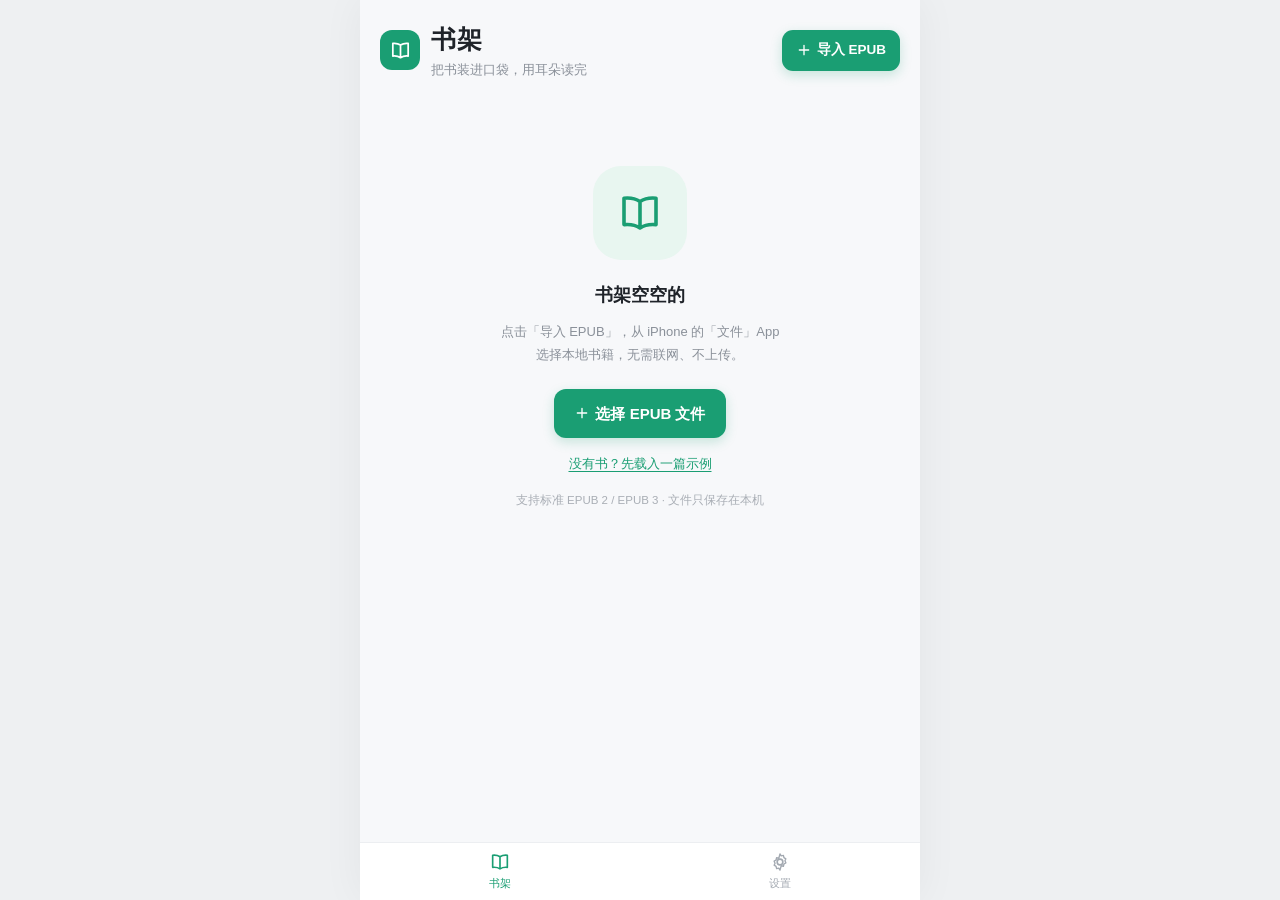
<file: native/Resources/Web/index.html>
<!DOCTYPE html>
<html lang="zh-CN">
<head>
<meta charset="utf-8">
<meta name="viewport" content="width=device-width, initial-scale=1, maximum-scale=1, viewport-fit=cover">
<title>声读 · 语音读书</title>
<meta name="theme-color" content="#1a9e73">
<meta name="apple-mobile-web-app-capable" content="yes">
<meta name="mobile-web-app-capable" content="yes">
<meta name="apple-mobile-web-app-status-bar-style" content="default">
<meta name="apple-mobile-web-app-title" content="声读">
<meta name="format-detection" content="telephone=no">
<link rel="manifest" href="./manifest.webmanifest">
<link rel="apple-touch-icon" href="./apple-touch-icon.png">
<link rel="icon" href="./favicon-64.png">
<link rel="stylesheet" href="./styles.css">
</head>
<body>

<svg class="svg-defs" aria-hidden="true"><defs>
  <symbol id="i-play" viewBox="0 0 24 24"><path d="M8 5.5v13l11-6.5z" fill="currentColor"/></symbol>
  <symbol id="i-pause" viewBox="0 0 24 24"><rect x="6.5" y="5" width="3.6" height="14" rx="1.2" fill="currentColor"/><rect x="13.9" y="5" width="3.6" height="14" rx="1.2" fill="currentColor"/></symbol>
  <symbol id="i-prev" viewBox="0 0 24 24"><path d="M7 5.5v13M18 6.2v11.6L9.5 12z" stroke="currentColor" stroke-width="2" stroke-linecap="round" stroke-linejoin="round" fill="none"/></symbol>
  <symbol id="i-next" viewBox="0 0 24 24"><path d="M17 5.5v13M6 6.2v11.6L14.5 12z" stroke="currentColor" stroke-width="2" stroke-linecap="round" stroke-linejoin="round" fill="none"/></symbol>
  <symbol id="i-back" viewBox="0 0 24 24"><path d="M15 5l-7 7 7 7" stroke="currentColor" stroke-width="2" stroke-linecap="round" stroke-linejoin="round" fill="none"/></symbol>
  <symbol id="i-book" viewBox="0 0 24 24"><path d="M12 6.3C9.8 4.8 7 4.3 4 4.6v13.2c3-.3 5.8.2 8 1.7 2.2-1.5 5-2 8-1.7V4.6c-3-.3-5.8.2-8 1.7zm0 0v13.2" stroke="currentColor" stroke-width="1.8" stroke-linecap="round" stroke-linejoin="round" fill="none"/></symbol>
  <symbol id="i-gear" viewBox="0 0 24 24"><circle cx="12" cy="12" r="3.1" stroke="currentColor" stroke-width="1.8" fill="none"/><path d="M12 3.2l1.3 2.1 2.4-.5.6 2.4 2.1 1.3-1 2.2 1 2.2-2.1 1.3-.6 2.4-2.4-.5L12 20.8l-1.3-2.1-2.4.5-.6-2.4-2.1-1.3 1-2.2-1-2.2 2.1-1.3.6-2.4 2.4.5z" stroke="currentColor" stroke-width="1.5" stroke-linejoin="round" fill="none"/></symbol>
  <symbol id="i-list" viewBox="0 0 24 24"><path d="M9 6h11M9 12h11M9 18h11M4.2 6h.01M4.2 12h.01M4.2 18h.01" stroke="currentColor" stroke-width="2" stroke-linecap="round" fill="none"/></symbol>
  <symbol id="i-clock" viewBox="0 0 24 24"><circle cx="12" cy="12" r="8.4" stroke="currentColor" stroke-width="1.8" fill="none"/><path d="M12 7.4V12l3.2 2" stroke="currentColor" stroke-width="1.8" stroke-linecap="round" fill="none"/></symbol>
  <symbol id="i-wave" viewBox="0 0 24 24"><path d="M4 10v4M8 7v10M12 4.5v15M16 8v8M20 10.5v3" stroke="currentColor" stroke-width="2" stroke-linecap="round" fill="none"/></symbol>
  <symbol id="i-aa" viewBox="0 0 24 24"><path d="M2.5 18L7 6l4.5 12M3.8 14.5h6.4M14 18l3.2-8 3.2 8M14.9 15.2h4.6" stroke="currentColor" stroke-width="1.8" stroke-linecap="round" stroke-linejoin="round" fill="none"/></symbol>
  <symbol id="i-close" viewBox="0 0 24 24"><path d="M6 6l12 12M18 6L6 18" stroke="currentColor" stroke-width="2" stroke-linecap="round" fill="none"/></symbol>
  <symbol id="i-plus" viewBox="0 0 24 24"><path d="M12 5v14M5 12h14" stroke="currentColor" stroke-width="2" stroke-linecap="round" fill="none"/></symbol>
  <symbol id="i-trash" viewBox="0 0 24 24"><path d="M4.5 7h15M9 7V4.8h6V7M6.5 7l.8 12h9.4l.8-12M10 10.5v5.5M14 10.5v5.5" stroke="currentColor" stroke-width="1.7" stroke-linecap="round" stroke-linejoin="round" fill="none"/></symbol>
  <symbol id="i-check" viewBox="0 0 24 24"><path d="M5 12.5l4.5 4.5L19 7.5" stroke="currentColor" stroke-width="2.2" stroke-linecap="round" stroke-linejoin="round" fill="none"/></symbol>
</defs></svg>

<div id="app">

  <!-- ============ 书架 ============ -->
  <section id="shelfView" class="view active">
    <header class="app-header">
      <div class="brand">
        <div class="brand-icon"><svg><use href="#i-book"/></svg></div>
        <div>
          <h1>书架</h1>
          <p id="shelfSubtitle">把书装进口袋，用耳朵读完</p>
        </div>
      </div>
      <button class="btn-primary" id="importBtn"><svg><use href="#i-plus"/></svg>导入 EPUB</button>
    </header>

    <div id="continueCard" class="continue-card" hidden>
      <div class="continue-cover" id="continueCover"></div>
      <div class="continue-info">
        <div class="continue-kicker">继续收听</div>
        <div class="continue-title" id="continueTitle"></div>
        <div class="continue-meta" id="continueMeta"></div>
        <div class="progress-track"><div class="progress-fill" id="continueProgress"></div></div>
      </div>
      <button class="btn-round" id="continuePlay" aria-label="继续朗读"><svg><use href="#i-play"/></svg></button>
    </div>

    <div class="section-title" id="gridTitle" hidden>全部书籍 <span id="bookCount"></span></div>
    <div id="shelfGrid" class="shelf-grid"></div>

    <div id="emptyState" class="empty-state">
      <div class="empty-art"><svg><use href="#i-book"/></svg></div>
      <h2>书架空空的</h2>
      <p>点击「导入 EPUB」，从 iPhone 的「文件」App<br>选择本地书籍，无需联网、不上传。</p>
      <button class="btn-primary big" id="emptyImportBtn"><svg><use href="#i-plus"/></svg>选择 EPUB 文件</button>
      <button class="btn-text" id="sampleBtn">没有书？先载入一篇示例</button>
      <div class="empty-tips">支持标准 EPUB 2 / EPUB 3 · 文件只保存在本机</div>
    </div>
  </section>

  <!-- ============ 设置 ============ -->
  <section id="settingsView" class="view">
    <header class="app-header compact"><h1>设置</h1></header>

    <div class="settings-group">
      <div class="group-title">朗读语音</div>
      <div class="row column">
        <label for="voiceSelect">音色 <span class="row-hint" id="voiceCount"></span></label>
        <select id="voiceSelect"></select>
        <div class="inline-actions">
          <button class="btn-soft" id="previewBtn"><svg><use href="#i-play"/></svg>试听一句</button>
          <button class="btn-soft" id="reloadVoicesBtn">重新检测</button>
        </div>
      </div>
      <div class="tip-box">想要更接近真人的声音：iPhone <b>设置 → 辅助功能 → 朗读内容 → 声音 → 中文（中国大陆）</b>，下载「增强 / 优质」Siri 语音后回到这里重新检测。优先选择带「增强、Siri、Premium」字样的音色。</div>
      <div class="row column">
        <div class="range-label"><label for="rateRange">语速</label><span id="rateValue">1.0×</span></div>
        <input type="range" id="rateRange" min="0.5" max="2" step="0.05" value="1">
        <div class="range-ends"><span>慢</span><span>自然</span><span>快</span></div>
      </div>
      <div class="row column">
        <div class="range-label"><label for="pitchRange">音调</label><span id="pitchValue">1.0</span></div>
        <input type="range" id="pitchRange" min="0.7" max="1.4" step="0.05" value="1">
      </div>
    </div>

    <div class="settings-group">
      <div class="group-title">朗读行为</div>
      <label class="row switch-row"><span>朗读时自动滚动<div class="row-sub">跟随声音定位当前段落</div></span><input type="checkbox" id="autoScrollToggle" checked><i class="switch"></i></label>
      <label class="row switch-row"><span>读完自动进入下一章<div class="row-sub">连续听完整本书</div></span><input type="checkbox" id="autoNextToggle" checked><i class="switch"></i></label>
      <label class="row switch-row"><span>朗读时保持屏幕常亮<div class="row-sub">减少系统中断（iOS 16.4+）</div></span><input type="checkbox" id="wakeLockToggle" checked><i class="switch"></i></label>
    </div>

    <div class="settings-group">
      <div class="group-title">阅读排版</div>
      <div class="row column">
        <div class="range-label"><label for="fontRange">字号</label><span id="fontValue">19px</span></div>
        <input type="range" id="fontRange" min="15" max="28" step="1" value="19">
      </div>
      <div class="row column">
        <label>行距</label>
        <div class="segmented" id="lineHeightSeg">
          <button data-value="1.6">紧凑</button><button data-value="1.9" class="on">标准</button><button data-value="2.2">宽松</button>
        </div>
      </div>
      <div class="row column">
        <label>背景</label>
        <div class="themes" id="themePicker">
          <button data-theme="paper" class="theme-dot paper on" title="米黄纸张"></button>
          <button data-theme="white" class="theme-dot white" title="纯白"></button>
          <button data-theme="green" class="theme-dot green" title="护眼绿"></button>
          <button data-theme="dark" class="theme-dot dark" title="夜间"></button>
        </div>
      </div>
    </div>

    <div class="settings-group">
      <div class="group-title">本地数据</div>
      <div class="row"><span>已导入书籍</span><span class="row-value" id="storageInfo">0 本 · 0 MB</span></div>
      <button class="row danger-row" id="clearBtn"><svg><use href="#i-trash"/></svg>清空书架与阅读进度</button>
    </div>

    <div class="settings-group">
      <div class="group-title">关于</div>
      <div class="about">
        <b>声读 v1.0</b> · 离线优先的本地 EPUB 听书器<br>
        书籍文件、阅读进度、设置全部保存在本机，不上传任何服务器。<br><br>
        <b>装到 iPhone 主屏幕：</b>Safari 打开本页 → 分享 → 添加到主屏幕，即可像普通 App 一样全屏打开，断网也能用。<br><br>
        <b>后台播放说明：</b>浏览器版本在锁屏或切到其它 App 后可能被系统暂停朗读，这是 iOS 对网页的限制；需要锁屏 / 后台连续播放请使用原生 .ipa 版本（AVSpeechSynthesizer）。
      </div>
    </div>
    <div class="settings-foot">界面参考微信读书的克制与留白 · 为一个人安静读书而做</div>
  </section>

  <!-- ============ 阅读器 ============ -->
  <section id="readerView" class="reader-view" hidden>
    <header class="reader-header">
      <button class="icon-btn" id="backBtn" aria-label="返回"><svg><use href="#i-back"/></svg></button>
      <div class="reader-title" id="readerBookTitle">书名</div>
      <button class="icon-btn" id="tocBtn" aria-label="目录"><svg><use href="#i-list"/></svg></button>
      <button class="icon-btn" id="aaBtn" aria-label="排版"><svg><use href="#i-aa"/></svg></button>
    </header>

    <div id="readerScroller" class="reader-scroller">
      <div id="readerContent" class="reader-content"></div>
      <div class="chapter-end" id="chapterEnd" hidden>
        <div class="chapter-end-line"></div>
        <div id="chapterEndText">本章完</div>
        <button class="btn-soft" id="nextChapterBtn">下一章 →</button>
      </div>
    </div>

    <div class="chapter-nav">
      <button id="prevChapterBtn">‹ 上一章</button>
      <span id="chapterIndicator">1 / 1</span>
      <button id="nextChapterBtn2">下一章 ›</button>
    </div>

    <div class="player">
      <div class="player-top">
        <span id="playerStatus">准备就绪</span>
        <span id="sleepCountdown"></span>
      </div>
      <div class="player-main">
        <button class="icon-btn sm" id="prevParaBtn" aria-label="上一段"><svg><use href="#i-prev"/></svg></button>
        <button class="play-btn" id="playBtn" aria-label="播放"><svg><use href="#i-play"/></svg></button>
        <button class="icon-btn sm" id="nextParaBtn" aria-label="下一段"><svg><use href="#i-next"/></svg></button>
        <div class="player-progress"><div id="paraProgressText">点击正文任意段落即可开始朗读</div><div class="progress-track"><div class="progress-fill" id="paraProgress"></div></div></div>
      </div>
      <div class="player-tools">
        <button class="tool-btn" id="voiceToolBtn"><svg><use href="#i-wave"/></svg><span id="voiceToolLabel">音色</span></button>
        <button class="tool-btn" id="rateToolBtn"><span id="rateToolLabel">语速 1.0×</span></button>
        <button class="tool-btn" id="timerToolBtn"><svg><use href="#i-clock"/></svg><span id="timerToolLabel">定时</span></button>
      </div>
    </div>
  </section>

  <!-- ============ 底部 tab ============ -->
  <nav class="tabbar" id="tabbar">
    <button class="tab on" data-view="shelf"><svg><use href="#i-book"/></svg><span>书架</span></button>
    <button class="tab" data-view="settings"><svg><use href="#i-gear"/></svg><span>设置</span></button>
  </nav>

  <!-- ============ 目录抽屉 ============ -->
  <div class="mask" id="tocMask" hidden>
    <aside class="drawer">
      <div class="drawer-head"><h2>目录</h2><button class="icon-btn" data-close="tocMask"><svg><use href="#i-close"/></svg></button></div>
      <div class="drawer-sub" id="tocSub"></div>
      <div class="toc-list" id="tocList"></div>
    </aside>
  </div>

  <!-- ============ 设置弹层（阅读页内） ============ -->
  <div class="mask bottom" id="sheetMask" hidden>
    <div class="sheet">
      <div class="sheet-head"><h2 id="sheetTitle">朗读设置</h2><button class="icon-btn" data-close="sheetMask"><svg><use href="#i-close"/></svg></button></div>
      <div class="sheet-body" id="sheetBody"></div>
    </div>
  </div>

  <div id="toast" class="toast" hidden></div>
  <div id="loading" class="loading" hidden><div class="spinner"></div><span id="loadingText">正在解析书籍…</span></div>
  <input type="file" id="fileInput" accept=".epub,application/epub+zip" multiple hidden>
</div>

<script src="./jszip.min.js"></script>
<script src="./app.js"></script>
</body>
</html>
</file>
<file: native/Resources/Web/styles.css>
:root{
  --brand:#1a9e73; --brand-dark:#12845e; --brand-soft:#e8f6f0;
  --bg:#f7f8fa; --card:#ffffff; --text:#1f2329; --sub:#8a9099; --line:#eceef1;
  --shadow:0 3px 16px rgba(31,35,41,.06);
  --page-bg:#f7f2e7; --page-fg:#37332b; --page-soft:rgba(26,158,115,.12);
  --safe-b:env(safe-area-inset-bottom,0px);
  --safe-t:env(safe-area-inset-top,0px);
}
*{box-sizing:border-box;-webkit-tap-highlight-color:transparent}
html,body{margin:0;padding:0;height:100%;overscroll-behavior-y:none}
body{
  background:#eef0f2;color:var(--text);
  font-family:-apple-system,BlinkMacSystemFont,"PingFang SC","Helvetica Neue","Microsoft YaHei",sans-serif;
  font-size:15px;line-height:1.55;-webkit-font-smoothing:antialiased;
}
button,input,select{font:inherit;color:inherit}
button{border:0;background:none;cursor:pointer;padding:0}
svg{width:22px;height:22px;display:block}
.svg-defs{position:absolute;width:0;height:0;overflow:hidden}
[hidden]{display:none!important}
#app{max-width:560px;margin:0 auto;min-height:100%;background:var(--bg);position:relative;box-shadow:0 0 40px rgba(0,0,0,.05)}

/* ---------- common ---------- */
.view{height:100vh;height:100dvh;overflow-y:auto;-webkit-overflow-scrolling:touch;padding:calc(var(--safe-t) + 20px) 20px calc(var(--safe-b) + 78px);display:none}
.view.active{display:block}
.app-header{display:flex;align-items:center;justify-content:space-between;gap:12px;margin-bottom:22px}
.app-header.compact{margin-bottom:14px}
.app-header h1{font-size:25px;letter-spacing:.5px;margin:0;font-weight:650}
.app-header p{margin:2px 0 0;color:var(--sub);font-size:12.5px}
.brand{display:flex;align-items:center;gap:11px;min-width:0}
.brand-icon{width:40px;height:40px;border-radius:12px;background:var(--brand);color:#fff;display:grid;place-items:center;flex:none}
.brand-icon svg{width:23px;height:23px}
.btn-primary{background:var(--brand);color:#fff;border-radius:11px;padding:10px 14px;font-size:13.5px;font-weight:600;display:inline-flex;align-items:center;gap:5px;white-space:nowrap;box-shadow:0 4px 12px rgba(26,158,115,.22)}
.btn-primary svg{width:16px;height:16px}
.btn-primary:active{background:var(--brand-dark);transform:scale(.98)}
.btn-primary.big{padding:13px 20px;font-size:15px;border-radius:12px}
.btn-soft{background:var(--brand-soft);color:var(--brand-dark);border-radius:10px;padding:9px 14px;font-size:13.5px;font-weight:600;display:inline-flex;align-items:center;gap:6px}
.btn-soft svg{width:15px;height:15px}
.icon-btn{width:36px;height:36px;border-radius:10px;display:grid;place-items:center;color:var(--text);flex:none}
.icon-btn:active{background:rgba(0,0,0,.05)}
.icon-btn.sm{width:38px;height:38px;color:var(--sub)}
.icon-btn.sm svg{width:20px;height:20px}
.btn-round{width:46px;height:46px;border-radius:50%;background:var(--brand);color:#fff;display:grid;place-items:center;flex:none;box-shadow:0 4px 14px rgba(26,158,115,.3)}
.btn-round svg{width:22px;height:22px;margin-left:2px}
.progress-track{height:4px;background:rgba(31,35,41,.09);border-radius:4px;overflow:hidden}
.progress-fill{height:100%;width:0;background:var(--brand);border-radius:4px;transition:width .25s}

/* ---------- shelf ---------- */
.continue-card{display:flex;align-items:center;gap:14px;background:var(--card);border-radius:16px;padding:14px;margin-bottom:24px;box-shadow:var(--shadow)}
.continue-cover{width:52px;height:70px;border-radius:7px;flex:none;background:linear-gradient(140deg,#2cb589,#12845e);background-size:cover;background-position:center}
.continue-info{flex:1;min-width:0}
.continue-kicker{font-size:11px;color:var(--brand);font-weight:600;letter-spacing:.4px}
.continue-title{font-size:15px;font-weight:650;margin:2px 0 3px;white-space:nowrap;overflow:hidden;text-overflow:ellipsis}
.continue-meta{font-size:11.5px;color:var(--sub);margin-bottom:8px;white-space:nowrap;overflow:hidden;text-overflow:ellipsis}
.section-title{font-size:14px;font-weight:650;margin:0 0 14px;color:#5b626b}
.section-title span{color:var(--sub);font-weight:400;font-size:12.5px}
.shelf-grid{display:grid;grid-template-columns:repeat(3,minmax(0,1fr));gap:18px 16px}
.book-card{position:relative;min-width:0}
.book-cover{width:100%;aspect-ratio:3/4;border-radius:9px;box-shadow:0 4px 14px rgba(31,35,41,.14);background:linear-gradient(150deg,#39b58c,#0f7b58);background-size:cover;background-position:center;display:flex;align-items:center;justify-content:center;color:rgba(255,255,255,.92);font-size:34px;font-weight:600;overflow:hidden;position:relative}
.book-cover img{width:100%;height:100%;object-fit:cover}
.book-cover .cover-shade{position:absolute;inset:0;background:linear-gradient(90deg,rgba(0,0,0,.12),transparent 22%,transparent 80%,rgba(0,0,0,.08))}
.book-del{position:absolute;top:-7px;right:-7px;width:24px;height:24px;border-radius:50%;background:#fff;color:#e05555;box-shadow:0 2px 8px rgba(0,0,0,.15);display:grid;place-items:center;z-index:2}
.book-del svg{width:14px;height:14px}
.book-name{font-size:13px;font-weight:600;margin:8px 0 1px;display:-webkit-box;-webkit-line-clamp:1;-webkit-box-orient:vertical;overflow:hidden}
.book-author{font-size:11px;color:var(--sub);white-space:nowrap;overflow:hidden;text-overflow:ellipsis}
.book-bar{margin-top:7px;height:3px;border-radius:3px;background:rgba(31,35,41,.08);overflow:hidden}
.book-bar i{display:block;height:100%;background:var(--brand);border-radius:3px}
.empty-state{text-align:center;padding:64px 16px 0}
.empty-art{width:94px;height:94px;border-radius:28px;background:var(--brand-soft);color:var(--brand);display:grid;place-items:center;margin:0 auto 22px}
.empty-art svg{width:48px;height:48px}
.empty-state h2{font-size:18px;margin:0 0 10px;font-weight:650}
.empty-state p{color:var(--sub);font-size:13px;line-height:1.8;margin:0 0 22px}
.btn-text{display:block;margin:16px auto 0;color:var(--brand);font-size:13px;text-decoration:underline;text-underline-offset:3px}
.empty-tips{margin-top:18px;font-size:11.5px;color:#a9aeb5}

/* ---------- settings ---------- */
.settings-group{background:var(--card);border-radius:15px;padding:4px 16px;margin-bottom:16px;box-shadow:var(--shadow)}
.group-title{font-size:12px;color:var(--sub);font-weight:600;padding:16px 0 8px;letter-spacing:.3px}
.row{display:flex;align-items:center;justify-content:space-between;gap:12px;padding:14px 0;border-top:1px solid var(--line);font-size:14px}
.settings-group .row:first-of-type{border-top:0}
.row.column{flex-direction:column;align-items:stretch;gap:10px}
.row label,.row>span:first-child{font-weight:550}
.row-hint,.row-value{color:var(--sub);font-size:12.5px;font-weight:400}
.row-sub{font-size:11.5px;color:var(--sub);font-weight:400;margin-top:2px}
.row select{width:100%;padding:11px 12px;border:1px solid var(--line);border-radius:10px;background:#fafbfc;font-size:13.5px;appearance:none;background-image:linear-gradient(45deg,transparent 50%,#8a9099 50%),linear-gradient(135deg,#8a9099 50%,transparent 50%);background-position:calc(100% - 18px) 50%,calc(100% - 13px) 50%;background-size:5px 5px;background-repeat:no-repeat}
.inline-actions{display:flex;gap:10px}
input[type=range]{width:100%;accent-color:var(--brand);height:26px}
.range-label{display:flex;justify-content:space-between;align-items:center}
.range-label span{color:var(--brand);font-size:13px;font-weight:650}
.range-ends{display:flex;justify-content:space-between;color:#b3b8bf;font-size:11px;margin-top:-8px}
.segmented{display:flex;background:#f2f4f6;border-radius:10px;padding:3px;gap:3px}
.segmented button{flex:1;padding:8px 0;border-radius:8px;font-size:13px;color:var(--sub)}
.segmented button.on{background:#fff;color:var(--brand);font-weight:650;box-shadow:0 1px 4px rgba(0,0,0,.06)}
.themes{display:flex;gap:12px}
.theme-dot{width:38px;height:38px;border-radius:11px;border:2px solid transparent;position:relative}
.theme-dot.paper{background:#f7f2e7}.theme-dot.white{background:#fff;border-color:#e8eaed}
.theme-dot.green{background:#e3eee3}.theme-dot.dark{background:#25272b}
.theme-dot.on::after{content:"";position:absolute;inset:-5px;border:2px solid var(--brand);border-radius:14px}
.tip-box{margin:0 0 14px;padding:12px 13px;background:var(--brand-soft);border-radius:10px;font-size:12px;line-height:1.75;color:#3c6a58}
.tip-box b{color:var(--brand-dark)}
.switch-row{cursor:pointer}
.switch-row input{position:absolute;opacity:0;pointer-events:none}
.switch{width:46px;height:27px;border-radius:27px;background:#d9dde2;position:relative;flex:none;transition:background .2s}
.switch::after{content:"";position:absolute;top:2.5px;left:2.5px;width:22px;height:22px;border-radius:50%;background:#fff;box-shadow:0 1px 3px rgba(0,0,0,.2);transition:transform .2s}
.switch-row input:checked + .switch{background:var(--brand)}
.switch-row input:checked + .switch::after{transform:translateX(19px)}
.danger-row{color:#dc5b5b;justify-content:flex-start;gap:8px;font-weight:550}
.danger-row svg{width:17px;height:17px}
.about{font-size:12.5px;line-height:1.85;color:#646b74;padding:2px 0 16px}
.about b{color:var(--text)}
.settings-foot{text-align:center;color:#b3b8bf;font-size:11px;padding:6px 0 20px}

/* ---------- tabbar ---------- */
.tabbar{position:fixed;bottom:0;left:50%;transform:translateX(-50%);width:100%;max-width:560px;height:calc(58px + var(--safe-b));padding-bottom:var(--safe-b);background:rgba(255,255,255,.94);backdrop-filter:blur(14px);-webkit-backdrop-filter:blur(14px);border-top:1px solid var(--line);display:flex;z-index:20}
.tab{flex:1;display:flex;flex-direction:column;align-items:center;justify-content:center;gap:2px;color:#a3a9b1;font-size:10.5px}
.tab svg{width:22px;height:22px}
.tab.on{color:var(--brand)}

/* ---------- reader ---------- */
.reader-view{position:fixed;inset:0;max-width:560px;margin:0 auto;background:var(--page-bg);color:var(--page-fg);display:flex;flex-direction:column;z-index:30;transition:background .2s}
.reader-header{display:flex;align-items:center;gap:4px;padding:calc(var(--safe-t) + 8px) 12px 8px;flex:none}
.reader-title{flex:1;min-width:0;text-align:center;font-size:13.5px;font-weight:600;white-space:nowrap;overflow:hidden;text-overflow:ellipsis;opacity:.75}
.reader-header .icon-btn svg{width:20px;height:20px}
.reader-scroller{flex:1;overflow-y:auto;-webkit-overflow-scrolling:touch;padding:6px 24px 20px;scroll-behavior:smooth}
.reader-content{font-family:"Songti SC","STSong","Noto Serif CJK SC","Source Han Serif SC",Georgia,serif;font-size:var(--read-font,19px);line-height:var(--read-lh,1.9);letter-spacing:.2px;word-break:break-word}
.reader-content .chap-title{font-size:1.25em;font-weight:700;margin:14px 0 24px;line-height:1.5}
.reader-content p,.reader-content div,.reader-content li,.reader-content blockquote,.reader-content h1,.reader-content h2,.reader-content h3,.reader-content h4,.reader-content h5,.reader-content h6,.reader-content dd,.reader-content dt{margin:0 0 .85em}
.reader-content h1,.reader-content h2,.reader-content h3{font-size:1.15em;font-weight:700;margin:1.4em 0 .7em}
.reader-content img,.reader-content svg{max-width:100%;height:auto;display:block;margin:12px auto}
.reader-content a{color:var(--brand);text-decoration:none}
.reader-content .vr-para{cursor:pointer;border-radius:6px;padding:2px 4px;margin-left:-4px;margin-right:-4px;transition:background .18s}
.reader-content .vr-para:active{background:var(--page-soft)}
.reader-content .vr-para.speaking{background:var(--page-soft);box-shadow:inset 3px 0 var(--brand)}
.chapter-end{text-align:center;color:var(--sub);font-size:12.5px;padding:26px 0 8px}
.chapter-end-line{width:44px;height:1px;background:currentColor;margin:0 auto 16px;opacity:.4}
.chapter-end .btn-soft{margin-top:16px}
.chapter-nav{display:flex;justify-content:space-between;align-items:center;padding:8px 20px;font-size:12px;opacity:.7;flex:none}
.chapter-nav button{padding:6px 4px;font-size:12px}
.chapter-nav span{font-size:11.5px}
.player{flex:none;background:rgba(255,255,255,.9);backdrop-filter:blur(14px);-webkit-backdrop-filter:blur(14px);border-top:1px solid var(--line);padding:10px 18px calc(8px + var(--safe-b));color:var(--text)}
.player-top{display:flex;justify-content:space-between;font-size:11px;color:var(--sub);min-height:16px}
#sleepCountdown{color:var(--brand);font-weight:600}
.player-main{display:flex;align-items:center;gap:8px;padding:4px 0 8px}
.play-btn{width:50px;height:50px;border-radius:50%;background:var(--brand);color:#fff;display:grid;place-items:center;box-shadow:0 5px 16px rgba(26,158,115,.3);flex:none}
.play-btn:active{transform:scale(.96)}
.play-btn svg{width:26px;height:26px;margin-left:2px}
.play-btn.playing svg{margin-left:0}
.player-progress{flex:1;min-width:0;margin-left:6px}
#paraProgressText{font-size:11.5px;color:var(--sub);white-space:nowrap;overflow:hidden;text-overflow:ellipsis;margin-bottom:6px}
.player-tools{display:flex;gap:8px;justify-content:space-between;border-top:1px solid var(--line);padding-top:8px}
.tool-btn{display:flex;align-items:center;gap:5px;font-size:12px;color:#6b727b;padding:5px 8px;border-radius:8px}
.tool-btn svg{width:15px;height:15px}
.tool-btn:active{background:var(--brand-soft)}
.tool-btn.on{color:var(--brand);font-weight:600}

[data-reader-theme="white"]{--page-bg:#ffffff;--page-fg:#2b2f35;--page-soft:rgba(26,158,115,.10)}
[data-reader-theme="green"]{--page-bg:#e8f0e4;--page-fg:#334036;--page-soft:rgba(26,158,115,.14)}
[data-reader-theme="dark"]{--page-bg:#22242a;--page-fg:#c8ccd2;--page-soft:rgba(26,158,115,.22)}
[data-reader-theme="dark"] .reader-header .icon-btn{color:#c8ccd2}
[data-reader-theme="dark"] .player{background:rgba(38,41,47,.94);border-top-color:#3a3d44;color:#c8ccd2}
[data-reader-theme="dark"] .tool-btn{color:#9aa1aa}
[data-reader-theme="dark"] .player-top,[data-reader-theme="dark"] #paraProgressText{color:#8f969f}

/* ---------- overlays ---------- */
.mask{position:fixed;inset:0;background:rgba(20,24,28,.38);z-index:60;display:flex}
.mask.bottom{align-items:flex-end}
.drawer{width:82%;max-width:400px;height:100%;background:#fff;display:flex;flex-direction:column;padding:calc(var(--safe-t) + 16px) 0 var(--safe-b);box-shadow:6px 0 24px rgba(0,0,0,.12)}
.drawer-head{display:flex;align-items:center;justify-content:space-between;padding:0 16px 4px}
.drawer-head h2{font-size:18px;margin:0}
.drawer-sub{font-size:12px;color:var(--sub);padding:0 16px 12px;border-bottom:1px solid var(--line)}
.toc-list{flex:1;overflow-y:auto;padding:6px 0 20px;-webkit-overflow-scrolling:touch}
.toc-item{display:block;width:100%;text-align:left;padding:12px 18px;font-size:13.5px;border-bottom:1px solid #f4f5f7;line-height:1.5}
.toc-item.indent{padding-left:34px;font-size:12.5px;color:#6b727b}
.toc-item.on{color:var(--brand);font-weight:650;background:var(--brand-soft)}
.sheet{width:100%;max-width:560px;margin:0 auto;background:#fff;border-radius:18px 18px 0 0;padding:6px 20px calc(20px + var(--safe-b));max-height:78vh;overflow-y:auto}
.sheet-head{display:flex;align-items:center;justify-content:space-between;padding:12px 0}
.sheet-head h2{font-size:17px;margin:0}
.sheet-body{padding-bottom:6px}
.sheet .setting-line{display:flex;align-items:center;justify-content:space-between;gap:12px;padding:13px 0;border-top:1px solid var(--line);font-size:14px}
.sheet .setting-line:first-child{border-top:0}
.sheet .range-block{padding:12px 0;border-top:1px solid var(--line)}
.sheet .range-block .range-label{display:flex;justify-content:space-between;font-size:13.5px;margin-bottom:4px}
.sheet .range-block .range-label span{color:var(--brand);font-weight:650}
.sheet .voice-opt{display:flex;align-items:center;justify-content:space-between;padding:13px 2px;border-top:1px solid var(--line);font-size:13.5px;text-align:left;width:100%}
.sheet .voice-opt .vname{display:block;font-weight:600}
.sheet .voice-opt .vtag{display:block;font-size:11px;color:var(--sub);margin-top:2px}
.sheet .voice-opt.on{color:var(--brand)}
.sheet .voice-opt svg{width:18px;height:18px;flex:none}
.timer-grid{display:grid;grid-template-columns:repeat(4,1fr);gap:10px;padding:12px 0}
.timer-grid button{padding:12px 0;border-radius:10px;background:#f4f6f7;font-size:13px}
.timer-grid button.on{background:var(--brand);color:#fff;font-weight:600}
.toast{position:fixed;left:50%;bottom:calc(90px + var(--safe-b));transform:translateX(-50%);background:rgba(28,32,36,.9);color:#fff;padding:10px 16px;border-radius:10px;font-size:13px;z-index:90;max-width:80%;text-align:center;box-shadow:0 6px 20px rgba(0,0,0,.18)}
.loading{position:fixed;inset:0;background:rgba(247,248,250,.88);z-index:95;display:flex;flex-direction:column;align-items:center;justify-content:center;gap:14px;font-size:13px;color:var(--sub)}
.spinner{width:32px;height:32px;border:3px solid var(--brand-soft);border-top-color:var(--brand);border-radius:50%;animation:spin .8s linear infinite}
@keyframes spin{to{transform:rotate(360deg)}}

@media (max-width:360px){
  .shelf-grid{gap:14px 12px}
  .view{padding-left:16px;padding-right:16px}
  .reader-scroller{padding-left:18px;padding-right:18px}
}
</file>
